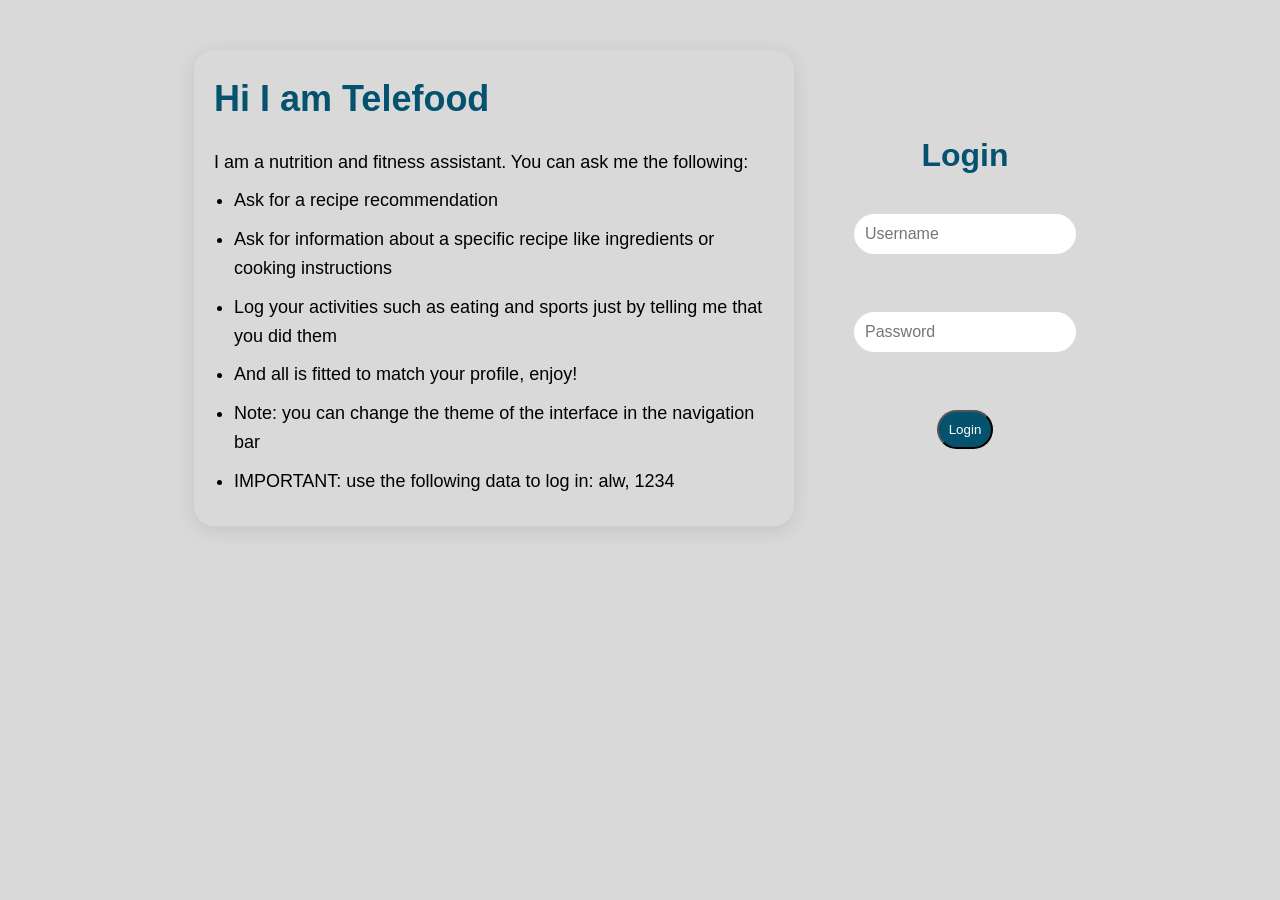
<file: src/templates/login.html>
<!DOCTYPE html>
<html lang="en">
<head>
    <meta charset="UTF-8">
    <meta name="viewport" content="width=device-width, initial-scale=1.0">
    <link rel="stylesheet" href="../static/css/login.css">
    <title>login</title>
</head>
<body>
    <div class="container">
        <div class="info">
            <h1>Hi I am Telefood</h1>
            <span>I am a nutrition and fitness assistant. You can ask me the following:</span>
            <ul>
                <li>Ask for a recipe recommendation</li>
                <li>Ask for information about a specific recipe like ingredients or cooking instructions</li>
                <li>Log your activities such as eating and sports just by telling me that you did them</li>
                <li>And all is fitted to match your profile, enjoy!</li>
                <li>Note: you can change the theme of the interface in the navigation bar</li>
                <li>IMPORTANT: use the following data to log in: alw, 1234</li>
            </ul>
        </div>

        <form method="POST" class="login">
            <h1>Login</h1>
            <input type="text" name="username" placeholder="Username" required><br>
            <input type="password" name="password" placeholder="Password" required><br>
            <button type="submit">Login</button>
        </form>
    </div>
</body>
</file>
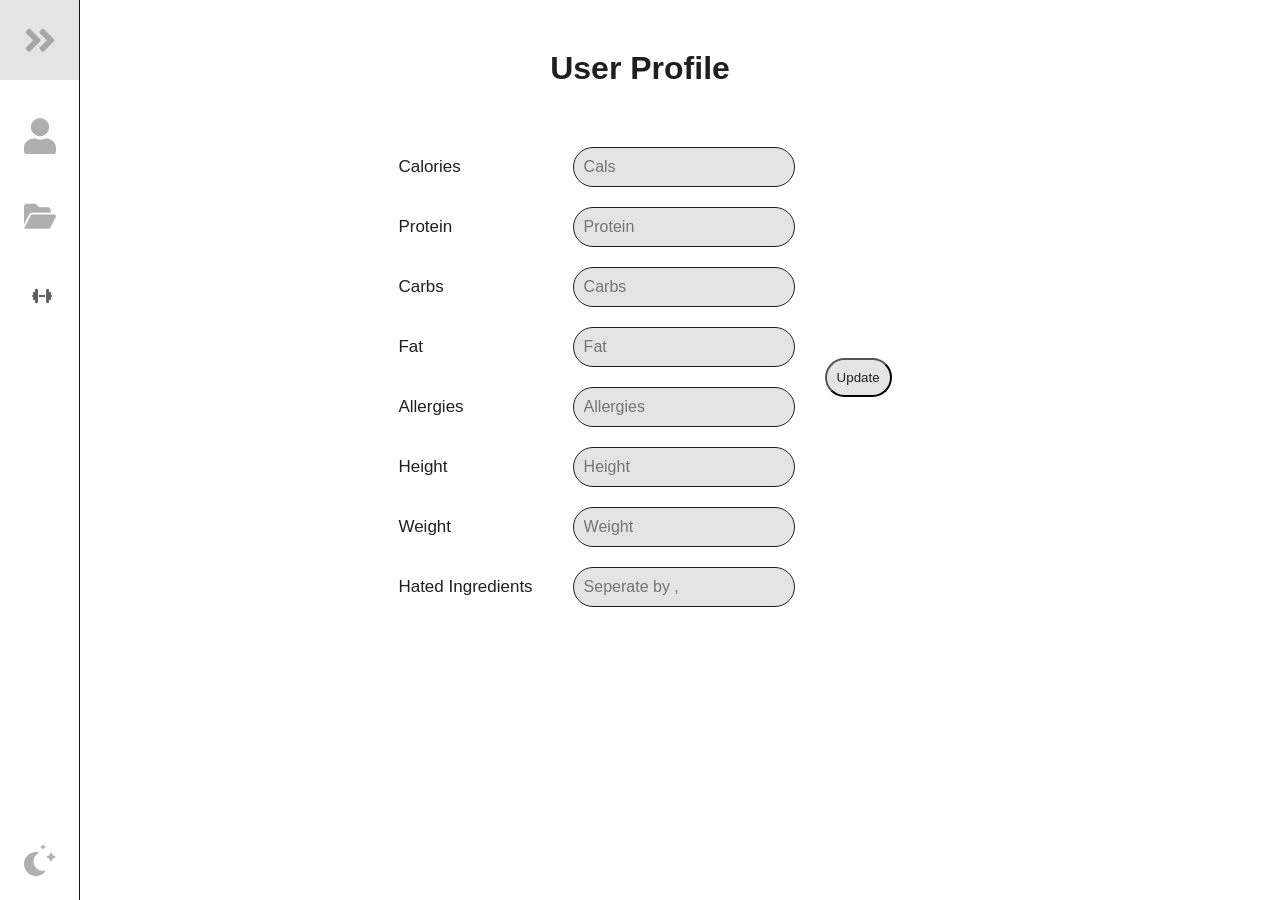
<file: src/templates/profile.html>
<!DOCTYPE html>
<html lang="en">
<head>
    <meta charset="UTF-8">
    <meta name="viewport" content="width=device-width, initial-scale=1.0">
    <title>Profile</title>
      <link rel="preconnect" href="https://fonts.googleapis.com">
    <link rel="preconnect" href="https://fonts.gstatic.com" crossorigin>
    <link href="https://fonts.googleapis.com/css2?family=Work+Sans:wght@200;300;400;500;600;700;800&display=swap" rel="stylesheet">
    <link rel="stylesheet" href="https://cdnjs.cloudflare.com/ajax/libs/font-awesome/6.5.0/css/all.min.css">
    <link rel="stylesheet" href="../static/css/profile.css">
    <link rel="stylesheet" href="../static/css/nav-bar.css">
</head>
<body class = "light">

  <nav class="navbar">
    <ul class="navbar-nav">
      <li class="logo">
        <a href="#" class="nav-link">
          <span class="link-text logo-text">Telefood</span>
          <svg aria-hidden="true" focusable="false" data-prefix="fad" data-icon="angle-double-right" role="img"
            xmlns="http://www.w3.org/2000/svg" viewBox="0 0 448 512"
            class="svg-inline--fa fa-angle-double-right fa-w-14 fa-5x">
            <g class="fa-group">
              <path fill="currentColor"
                d="M224 273L88.37 409a23.78 23.78 0 0 1-33.8 0L32 386.36a23.94 23.94 0 0 1 0-33.89l96.13-96.37L32 159.73a23.94 23.94 0 0 1 0-33.89l22.44-22.79a23.78 23.78 0 0 1 33.8 0L223.88 239a23.94 23.94 0 0 1 .1 34z"
                class="fa-secondary"></path>
              <path fill="currentColor"
                d="M415.89 273L280.34 409a23.77 23.77 0 0 1-33.79 0L224 386.26a23.94 23.94 0 0 1 0-33.89L320.11 256l-96-96.47a23.94 23.94 0 0 1 0-33.89l22.52-22.59a23.77 23.77 0 0 1 33.79 0L416 239a24 24 0 0 1-.11 34z"
                class="fa-primary"></path>
            </g>
          </svg>
        </a>
      </li>

      <li class="nav-item">
        <a href=/ class="nav-link">
          <svg aria-hidden="true" focusable="false" data-prefix="fas" data-icon="user"
            class="svg-inline--fa fa-user fa-w-14 fa-7x" xmlns="http://www.w3.org/2000/svg"
            viewBox="0 0 448 512">
            <path fill="currentColor"
              d="M224 256A128 128 0 1 0 224 0a128 128 0 0 0 0 256zm89.6 32h-11.7c-22.2 10.3-46.8 16-72.9 16s-50.7-5.7-72.9-16h-11.7C60.2 288 0 348.2 0 422.4V464c0 26.5 21.5 48 48 48h352c26.5 0 48-21.5 48-48v-41.6c0-74.2-60.2-134.4-134.4-134.4z"
              class="fa-primary" />
          </svg>
          <span class="link-text">Back to Convo</span>
        </a>
      </li>



      <li class="nav-item">
        <a href="/chats" class="nav-link">
          <svg aria-hidden="true" focusable="false" data-prefix="fad" data-icon="open-folder"
            xmlns="http://www.w3.org/2000/svg" viewBox="0 0 576 512">
            <g class="fa-group">
              <path fill="currentColor"
                d="M147.8 192H480V144C480 117.5 458.5 96 432 96h-160l-64-64h-160C21.49 32 0 53.49 0 80v328.4l90.54-181.1C101.4 205.6 123.4 192 147.8 192zM543.1 224H147.8C135.7 224 124.6 230.8 119.2 241.7L0 480h447.1c12.12 0 23.2-6.852 28.62-17.69l96-192C583.2 249 567.7 224 543.1 224z"
                class="fa-secondary">
              </path>
            </g>
          </svg>
          <span class="link-text">chats</span>
        </a>
      </li>
         <li class="nav-item">
        <a href="/tracker" class="nav-link">
          <i class="fa-solid fa-dumbbell"></i>
          <span class="link-text">Tracker</span>
        </a>
      </li>

      <li class="nav-item" id="themeButton">
        <a href="#" class="nav-link">
          <svg class="theme-icon" id="lightIcon" aria-hidden="true" focusable="false" data-prefix="fad"
            data-icon="moon-stars" role="img" xmlns="http://www.w3.org/2000/svg" viewBox="0 0 512 512"
            class="svg-inline--fa fa-moon-stars fa-w-16 fa-7x">
            <g class="fa-group">
              <path fill="currentColor"
                d="M320 32L304 0l-16 32-32 16 32 16 16 32 16-32 32-16zm138.7 149.3L432 128l-26.7 53.3L352 208l53.3 26.7L432 288l26.7-53.3L512 208z"
                class="fa-secondary"></path>
              <path fill="currentColor"
                d="M332.2 426.4c8.1-1.6 13.9 8 8.6 14.5a191.18 191.18 0 0 1-149 71.1C85.8 512 0 426 0 320c0-120 108.7-210.6 227-188.8 8.2 1.6 10.1 12.6 2.8 16.7a150.3 150.3 0 0 0-76.1 130.8c0 94 85.4 165.4 178.5 147.7z"
                class="fa-primary"></path>
            </g>
          </svg>
          <svg class="theme-icon" id="solarIcon" aria-hidden="true" focusable="false" data-prefix="fad" data-icon="sun"
            role="img" xmlns="http://www.w3.org/2000/svg" viewBox="0 0 512 512"
            class="svg-inline--fa fa-sun fa-w-16 fa-7x">
            <g class="fa-group">
              <path fill="currentColor"
                d="M502.42 240.5l-94.7-47.3 33.5-100.4c4.5-13.6-8.4-26.5-21.9-21.9l-100.4 33.5-47.41-94.8a17.31 17.31 0 0 0-31 0l-47.3 94.7L92.7 70.8c-13.6-4.5-26.5 8.4-21.9 21.9l33.5 100.4-94.7 47.4a17.31 17.31 0 0 0 0 31l94.7 47.3-33.5 100.5c-4.5 13.6 8.4 26.5 21.9 21.9l100.41-33.5 47.3 94.7a17.31 17.31 0 0 0 31 0l47.31-94.7 100.4 33.5c13.6 4.5 26.5-8.4 21.9-21.9l-33.5-100.4 94.7-47.3a17.33 17.33 0 0 0 .2-31.1zm-155.9 106c-49.91 49.9-131.11 49.9-181 0a128.13 128.13 0 0 1 0-181c49.9-49.9 131.1-49.9 181 0a128.13 128.13 0 0 1 0 181z"
                class="fa-secondary"></path>
              <path fill="currentColor" d="M352 256a96 96 0 1 1-96-96 96.15 96.15 0 0 1 96 96z" class="fa-primary">
              </path>
            </g>
          </svg>
          <svg class="theme-icon" id="darkIcon" aria-hidden="true" focusable="false" data-prefix="fad"
            data-icon="sunglasses" role="img" xmlns="http://www.w3.org/2000/svg" viewBox="0 0 576 512"
            class="svg-inline--fa fa-sunglasses fa-w-18 fa-7x">
            <g class="fa-group">
              <path fill="currentColor"
                d="M574.09 280.38L528.75 98.66a87.94 87.94 0 0 0-113.19-62.14l-15.25 5.08a16 16 0 0 0-10.12 20.25L395.25 77a16 16 0 0 0 20.22 10.13l13.19-4.39c10.87-3.63 23-3.57 33.15 1.73a39.59 39.59 0 0 1 20.38 25.81l38.47 153.83a276.7 276.7 0 0 0-81.22-12.47c-34.75 0-74 7-114.85 26.75h-73.18c-40.85-19.75-80.07-26.75-114.85-26.75a276.75 276.75 0 0 0-81.22 12.45l38.47-153.8a39.61 39.61 0 0 1 20.38-25.82c10.15-5.29 22.28-5.34 33.15-1.73l13.16 4.39A16 16 0 0 0 180.75 77l5.06-15.19a16 16 0 0 0-10.12-20.21l-15.25-5.08A87.95 87.95 0 0 0 47.25 98.65L1.91 280.38A75.35 75.35 0 0 0 0 295.86v70.25C0 429 51.59 480 115.19 480h37.12c60.28 0 110.38-45.94 114.88-105.37l2.93-38.63h35.76l2.93 38.63c4.5 59.43 54.6 105.37 114.88 105.37h37.12C524.41 480 576 429 576 366.13v-70.25a62.67 62.67 0 0 0-1.91-15.5zM203.38 369.8c-2 25.9-24.41 46.2-51.07 46.2h-37.12C87 416 64 393.63 64 366.11v-37.55a217.35 217.35 0 0 1 72.59-12.9 196.51 196.51 0 0 1 69.91 12.9zM512 366.13c0 27.5-23 49.87-51.19 49.87h-37.12c-26.69 0-49.1-20.3-51.07-46.2l-3.12-41.24a196.55 196.55 0 0 1 69.94-12.9A217.41 217.41 0 0 1 512 328.58z"
                class="fa-secondary"></path>
              <path fill="currentColor"
                d="M64.19 367.9c0-.61-.19-1.18-.19-1.8 0 27.53 23 49.9 51.19 49.9h37.12c26.66 0 49.1-20.3 51.07-46.2l3.12-41.24c-14-5.29-28.31-8.38-42.78-10.42zm404-50l-95.83 47.91.3 4c2 25.9 24.38 46.2 51.07 46.2h37.12C489 416 512 393.63 512 366.13v-37.55a227.76 227.76 0 0 0-43.85-10.66z"
                class="fa-primary"></path>
            </g>
          </svg>
        </a>
      </li>
    </ul>
  </nav>
  <div class="container"> 
      <h1 class="header">User Profile</h1>
      <form id = "profile" class="profile">
          <div>
              <span>Calories</span>
              <span>Protein</span>
              <span>Carbs</span>
              <span>Fat</span>
              <span>Allergies</span>
              <span>Height</span>
              <span>Weight</span>
              <span>Hated Ingredients</span>
            </div>
            <div>
                <input id="calories" placeholder="Cals">
                <input id="protein" placeholder="Protein">
                <input id="carbs" placeholder="Carbs">
                <input id="fat" placeholder="Fat">
                <input id="allergies" placeholder="Allergies">
                <input id="height" placeholder="Height">
                <input id="weight" placeholder="Weight">
                <input id="hated_ingredients" placeholder="Seperate by ,">
            </div>
            <button type="button" id="updateButton">Update</button>
        </form>
    </div>
        <script src= "../static/js/profile.js"></script>
        <script src="../static/js/themes.js"></script>
</body>
</html>
</file>
<file: src/static/css/login.css>
*{
    margin: 0;
    padding: 0;
    box-sizing: border-box;
    font-family: "poppings";
    font-family: sans-serif;
}
body{
    background-color: #D9D9D9;
}
.container {
    display: flex;
    justify-content: center;
    align-items: center;
    gap: 50px;
    padding: 50px;
    max-width: 1200px;
    margin: auto;
}
.info {
    max-width: 600px;
    font-size: 18px;
    line-height: 1.6;
    padding : 20px;
    border-radius: 20px;
    box-shadow: 0 4px 20px rgba(0, 0, 0, 0.1);
}

.info h1 {
    margin-bottom: 20px;
    color: #04526E;
}

.info ul {
    margin-top: 10px;
    padding-left: 20px;
}

.info li {
    margin-bottom: 10px;
}
.login{
    display: flex;
    flex-direction: column;
    justify-content: center;
    align-items: center;
    gap: 10px;
    min-height: 50vh;
}
.login h1{
    margin: 20px;
    color: #04526E;
}
.login input{
    margin: 10px;
    padding: 10px;
    font-size: 16px;
    border: 1px solid #fff;
    border-radius: 20px;
    outline:none;
}
.login button {
    background-color: #04526E;
    margin: 10px;
    padding: 10px;
    border-radius: 20px;
    color: #fff;
}

.dark {
    --text-primary: #b6b6b6;
    --text-secondary: #ececec;
    --bg-primary: #23232e;
    --bg-secondary: #141418;
}

.light {
    --text-primary: #1f1f1f;
    --text-secondary: #000000;
    --bg-primary: #ffffff;
    --bg-secondary: #e4e4e4;
}

.solar {
    --text-primary: #576e75;
    --text-secondary: #35535c;
    --bg-primary: #fdf6e3;
    --bg-secondary: #f5e5b8;
}
</file>
<file: src/static/css/profile.css>
*{
    margin: 0;
    padding: 0;
    box-sizing: border-box;
    font-family: "worksans", sans-serif;
}
body{
    background-color: var(--chat-background);
}
.container{
    display: flex;
    flex-direction: column;
    justify-content: center;
    align-items: center;
}
.header{
    margin:50px;
    color: var(--text-primary)
}
.profile{
    display: flex;
    order: 2;
    justify-content: center;
    align-items: center;
    gap: 10px;
    min-height: 50vh;
}
.profile div{
    display: flex;
    flex-direction: column;
}
.profile div span{
    margin: 10px;
    padding: 10px;
    color: var(--text-primary);
    font-size: 17px;
}
.profile div input{
    flex: 1;
    margin: 10px;
    padding: 10px;
    background-color: var(--bar-background);
    font-size: 16px;
    color: var(--text-primary);
    border: 1px solid;
    border-radius: 20px;
    outline:none;
}
.profile button {
    background-color: var(--bar-background);
    margin: 10px;
    padding: 10px;
    border-radius: 20px;
    color: var(--text-primary);
}

.dark {
    --text-primary: #ececec;
    --chat-background: #23232e;
    --bar-background: #141418;
}

.light {
    --text-primary: #000000;
    --chat-background: #ffffff;
    --bar-background: #e4e4e4;
}

.solar {
    --text-primary: #35535c;
    --chat-background: #fdf6e3;
    --bar-background: #f5e5b8;
}
</file>
<file: src/static/css/nav-bar.css>
:root {
    --main-color: rgb(0, 178, 190);
    --secondary-color: #2c4755;
    --section-padding: 60px;
    --section-background: #f6f6f6;
    font-family: "worksans", sans-serif;
    --transition-speed: 600ms;
}


.navbar {
    position: fixed;
    background-color: var(--bg-primary);
    transition-property: width;
    transition-duration: 650ms;
    transition-timing-function: ease;
    overflow: hidden;
    left: 0;
    z-index: 1;
    border-right: 1px solid var(--line-light);
}

.navbar-nav {
    list-style: none;
    padding: 0;
    margin: 0;
    display: flex;
    flex-direction: column;
    align-items: center;
    height: 100%;
}

.nav-item {
    width: 100%;
}

.nav-item:last-child {
    margin-top: auto;
}

.nav-link {
    display: flex;
    align-items: center;
    height: 5rem;
    color: var(--text-primary);
    text-decoration: none;
    filter: grayscale(100%) opacity(0.7);
    transition: var(--transition-speed);
}

.nav-link:hover {
    filter: grayscale(0%) opacity(1);
    background: var(--bg-secondary);
    color: var(--text-secondary);
}

.link-text {
    display: none;
    margin-left: 1rem;
}

.nav-link svg {
    width: 2rem;
    min-width: 2rem;
    margin: 0 1.5rem;
}

.nav-link i{
    width: 2rem;
    min-width: 2rem;
    margin: 0 2rem;
}

.fa-primary {
    color: var(--main-color);
}

.fa-secondary {
    color: var(--main-color);
}

.fa-primary,
.fa-secondary {
    transition: var(--transition-speed);
}

.logo {
    font-weight: bold;
    text-transform: uppercase;
    margin-bottom: 1rem;
    text-align: center;
    color: var(--text-secondary);
    background: var(--bg-secondary);
    font-size: 1.5rem;
    letter-spacing: 0.3ch;
    width: 100%;
}

.logo svg {
    transform: rotate(0deg);
    transition: var(--transition-speed);
}

.logo-text {
    display: inline;
    position: absolute;
    left: -999px;
    transition: var(--transition-speed);
}

.navbar:hover .logo svg {
    transform: rotate(-180deg);
}

/* Small screens */
@media only screen and (max-width: 600px) {
    .navbar {
        bottom: 0;
        width: 100vw;
        height: 5rem;
    }

    .logo {
        display: none;
    }

    .navbar-nav {
        flex-direction: row;
    }

    .nav-link {
        justify-content: center;
    }

    main {
        margin: 0;
    }

    .title span {
        display: none;
    }
}

/* Large screens */
@media only screen and (min-width: 600px) {
    .navbar {
        top: 0;
        width: 5rem;
        height: 100vh;
    }

    .navbar:hover {
        width: 400px;
    }

    .navbar:hover .link-text {
        display: inline;
    }

    .navbar:hover .logo svg {
        margin-left: 320px;
    }

    .navbar:hover .logo-text {
        left: 0px;
    }
}

.dark {
    --text-primary: #b6b6b6;
    --text-secondary: #ececec;
    --bg-primary: #23232e;
    --bg-secondary: #141418;
    --line-light:#ffffff
}

.light {
    --text-primary: #1f1f1f;
    --text-secondary: #000000;
    --bg-primary: #ffffff;
    --bg-secondary: #e4e4e4;
    --line-light:#141418
}

.solar {
    --text-primary: #576e75;
    --text-secondary: #35535c;
    --bg-primary: #fdf6e3;
    --bg-secondary: #f5e5b8;
    --line-light:#141418
}



.dark #darkIcon {
    display: block;
}

.light #lightIcon {
    display: block;
}

.solar #solarIcon {
    display: block;
}
</file>
